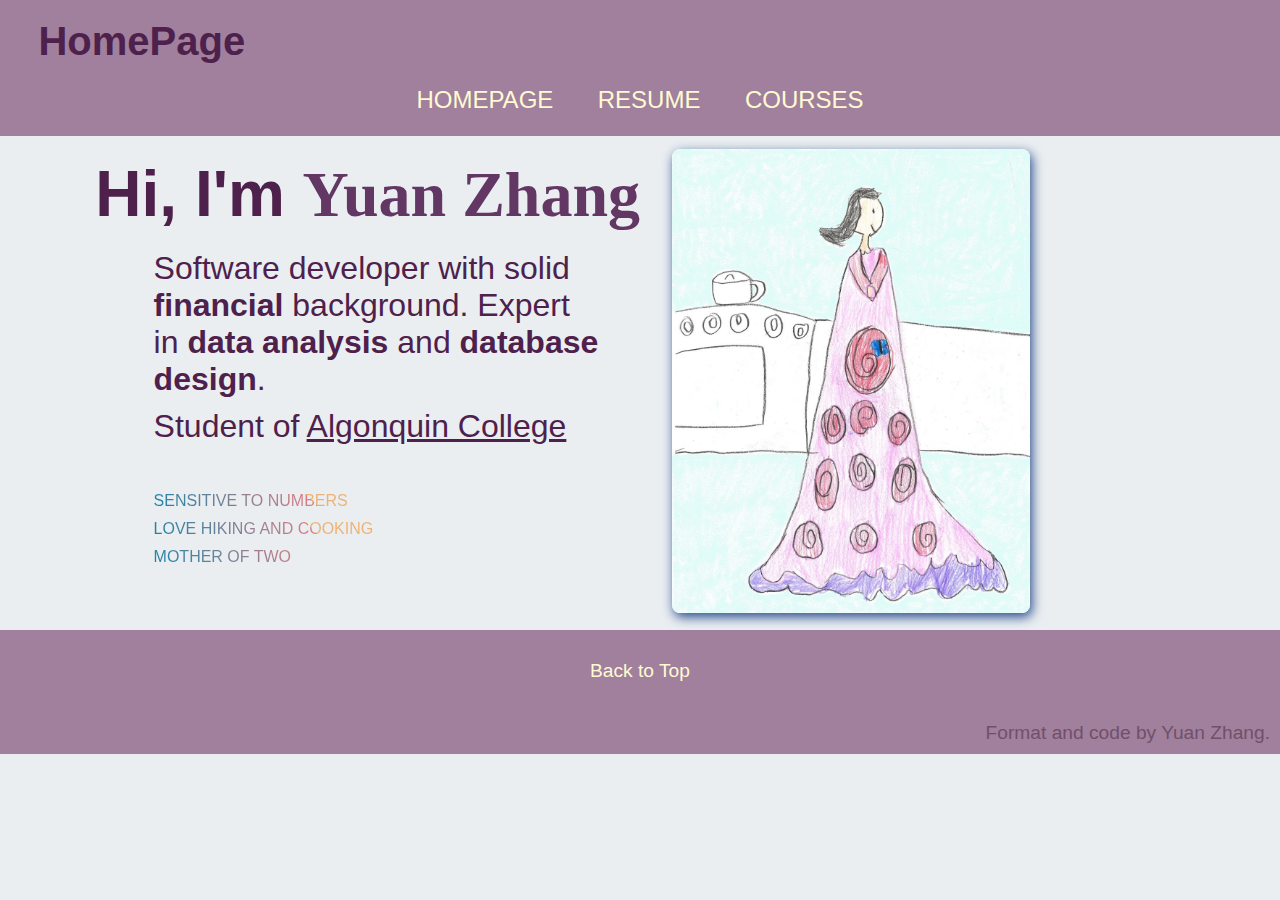
<file: index.html>
<!--
    Name: Yuan Zhang
    Date: Oct 29, 2022
    Section: CST8285 section 302 Assignment 01
    This is the yuan's profile page for my portfolio of web development work. This is the home page.
    Includes baic personal information.
-->
<!DOCTYPE html>
<html lang="en">
    <head>
        <title>Yuan Zhang's Profile</title>
        <meta charset="UTF-8">
        <meta name="author" content="Yuan Zhang">
        <meta name="description" content="create a web page about myself.">
        <meta name="keywords" content="profile, name, phote, general information, links">
        <!-- The styles used in this page -->
        <link rel="stylesheet" href="css/style.css">
    </head>
    <body>
        <header>
            <h1 id="head1">HomePage</h1>
            <nav>
                <ul>
                    <li><a href="#">homepage</a> </li>
                    <li><a href="Assignment_1_Resume.html">resume</a> </li>
                    <li><a href="Assignment_1_Courses.html">courses</a> </li>
                </ul>
            </nav>
        </header>
        <main>
            <div class="grid-container">
                <div id="item1">
                    <h2>Hi, I'm <span id="name">Yuan Zhang</span></h2>
                    <p>Software developer with solid <strong>financial</strong> background. Expert in <strong>data analysis</strong> and <strong>database design</strong>.</p>
                    <p>Student of <a href="https://www.algonquincollege.com">Algonquin College</a></p>
                    <ul id="keywords">
                        <li id="k1">sensitive to numbers</li>
                        <li id="k2">love hiking and cooking</li>
                        <li id="k3">mother of two</li>
                    </ul>
                </div>
                <div id="item2">
                    <img id="mypic" src="img/thumbnail_01.jpg" alt="Mom in her eyes" title="Mom In Her Eyes" class="mominhereyes">
                </div>
            </div>
        </main>
        <footer>
            <nav><a href="#head1">Back to Top</a></nav>
            <p id="coder">Format and code by Yuan Zhang.</p>
        </footer>
    </body>
</html>
</file>
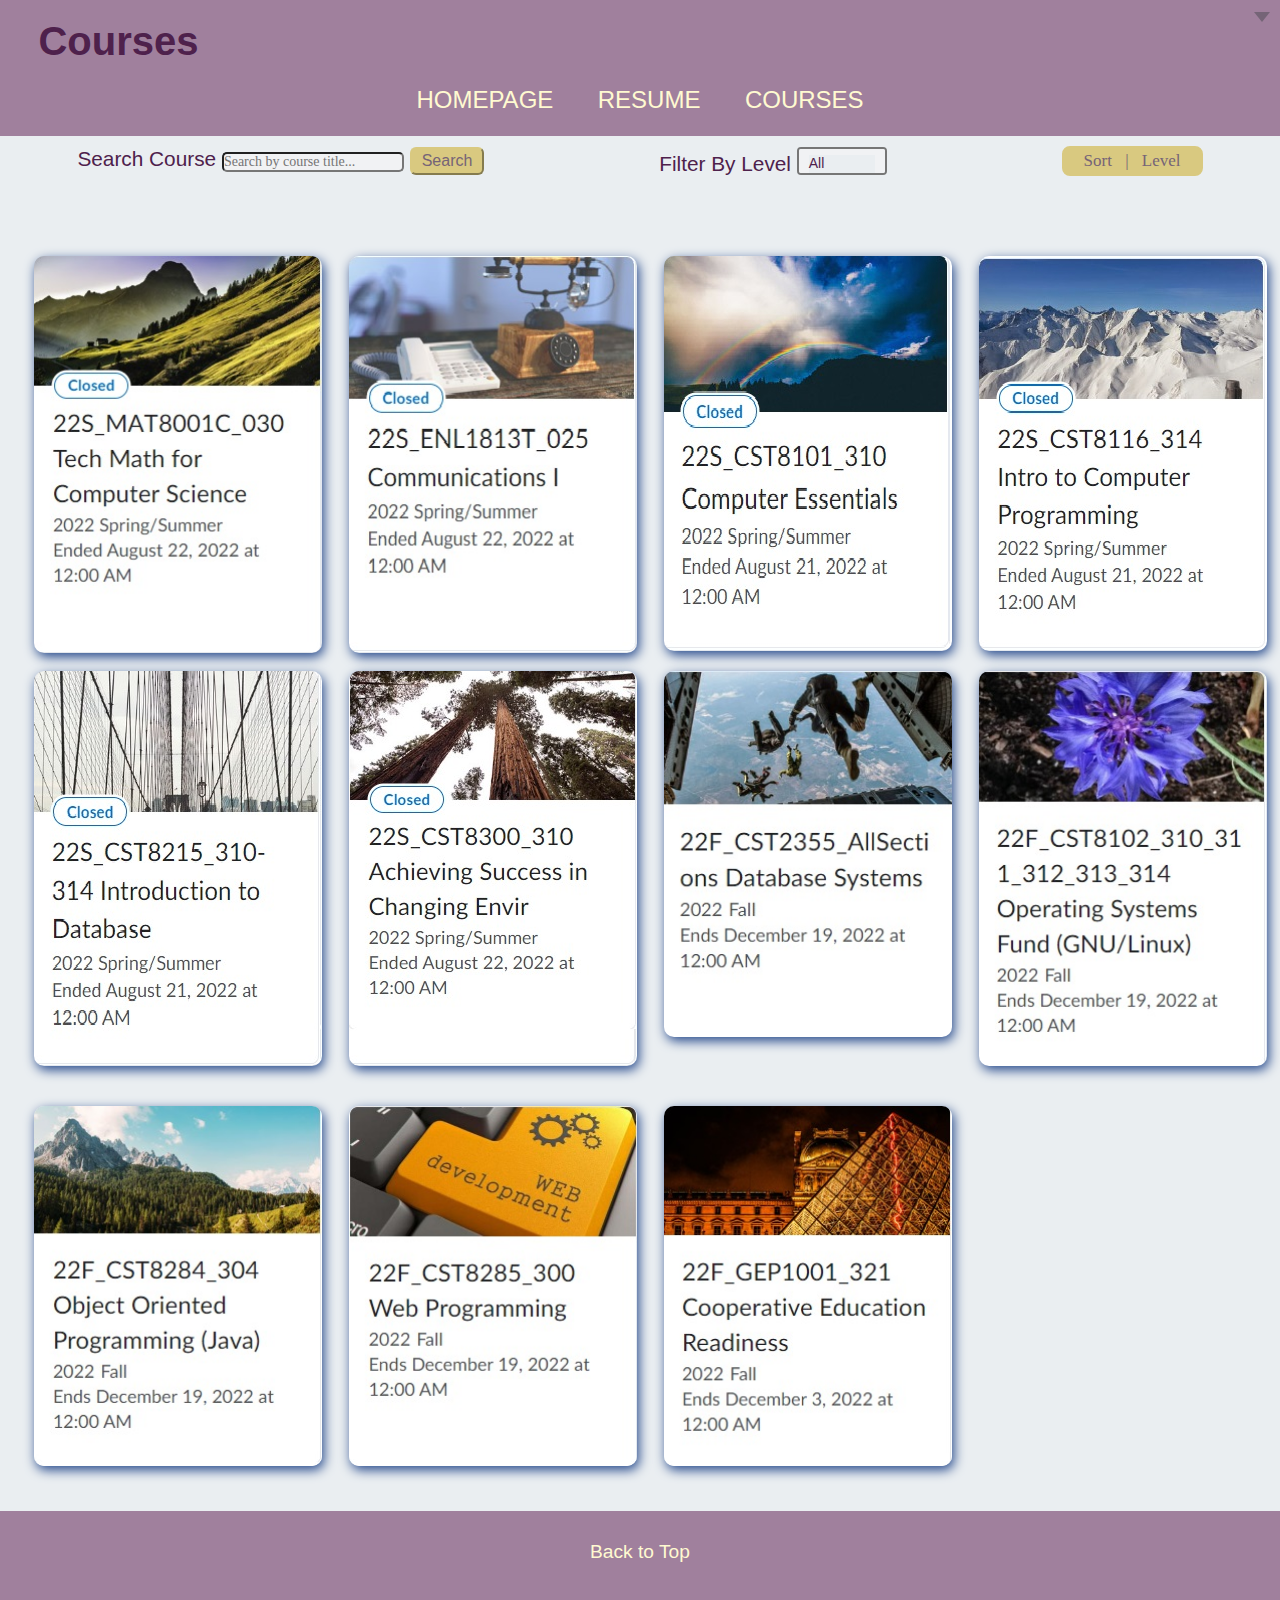
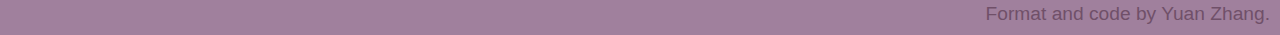
<file: Assignment_1_Courses.html>
<!--
    Name: Yuan Zhang
    Date: Oct 29, 2022
    Section: CST 8285 section 302 Assignment 01
    This is the courses.html page. It dispalys the information about curriculum.
        * Use flip function to show the course information and the course image as a card.
        * Search/Filter and Sort functions are not active at the moment.
        * Use grid to display.
-->

<!DOCTYPE html>
<html lang="en">
    <head>
        <title>Yuan Zhang's Currisulum</title>
        <meta charset="UTF-8">
        <meta name="author" content="Yuan Zhang">
        <meta name="description" content="create a web page about myself.">
        <meta name="keywords" content="curriculum courses">
        <!-- The styles used in this page -->
        <link rel="stylesheet" href="css/style.css">
    </head>
    <body>
        <form action="process.php" method="get" enctype="text/plain"></form>
        <header>
            <h1 id="head1">Courses</h1>
            <nav>
                <ul>
                    <li><a href="index.html">homepage</a></li>
                    <li><a href="Assignment_1_Resume.html">resume</a></li>
                    <li><a href="#">courses</a></li>
                </ul>
            </nav>
        </header>
        <main>
            <ul class="search">
                <li>
                    <div class="search-box">
                        <label for="search-box">search course </label>
                        <input type="text" id="search-box" placeholder="Search by course title...">
                        <input type="submit" class="ss" value="Search">
                    </div>
                </li>
                <li>
                    <div class="drop-down">
                        <label for="filter-by-level">filter by level</label>
                        <select id="filter-by-level" size="3" multiple>
                            <option>All</option>
                            <option>01</option>
                            <option>02</option>
                        </select>
                    </div>
                </li>
                <li>
                    <div class="sort">
                        <button class="sortbtn">sort | level</button>
                        <div class="sort-content">
                            <a href="#">Ascending</a>
                            <a href="#">Descending</a>
                        </div>
                    </div>
                </li>
            </ul>
            <div class="grid-container-course">
                <div class="course">
                    <div class="course-flip">
                        <div class="flip-front">
                            <img src="img/22S_MAT8001_Tech_Math_for_Computer_Science.jpg" alt="22s-MAT8001 Tech Mach for Computer Science">
                        </div>
                        <div class="flip-back">
                            <p class="title"><span>Title: </span>Tech Math for Computer Science</p>
                            <p class="level"><span>Level: </span>01</p>
                            <p class="course-code"><span>Course Code: </span>22S-MAT8001</p>
                            <p class="course-description">
                                <span>Course Description: </span>
                                The study of algebraic and transcendental functions is an essential prerequisite to Calculus.
                                Students manipulate algebraic expressions, solve algebraic equations and linear systems and
                                learn the properties of and graph algebraic and transcendental functions.
                            </p>
                        </div>
                    </div>
                </div>
                <div class="course">
                    <div class="course-flip">
                        <div class="flip-front">
                            <img src="img/22S_ENL1813_Communications_I.jpg" alt="22S-ENL1813 Communications I">
                        </div>
                        <div class="flip-back">
                            <p class="title"><span>Title: </span>Communications I</p>
                            <p class="level"><span>Level: </span>01</p>
                            <p class="course-code"><span>Course Code: </span>22S-ENL1813</p>
                            <p class="course-description">
                                <span>Course Description: </span>
                                Communication remains an essential skill sought by employers, regardless of discipline or field
                                of study. Using a practical, vocation-oriented approach, students develop stronger grammar and
                                business writing skills to become effective business communicators.
                            </p>
                        </div>
                    </div>
                </div>
                <div class="course">
                    <div class="course-flip">
                        <div class="flip-front">
                            <img src="img/22S_CST8101_Comupter_Essentials_1.jpg" alt="22S-CST8101 Computer Essentials 1">
                        </div>
                        <div class="flip-back">
                            <p class="title"><span>Title: </span>Computer Essentials 1</p>
                            <p class="level"><span>Level: </span>01</p>
                            <p class="course-code"><span>Course Code: </span>22S-CST8101</p>
                            <p class="course-description">
                                <span>Course Description: </span>
                                In this course, you will learn the essentials of computer software, hardware, and laptop management
                                form the foundation for building further technical programming skills.
                            </p>
                        </div>
                    </div>
                </div>
                <div class="course">
                    <div class="course-flip">
                        <div class="flip-front">
                            <img src="img/22S_CST8116_Intro_to_Computer_Programming.jpg" alt="22S-CST8116 Intro to Computer Programming">
                        </div>
                        <div class="flip-back">
                            <p class="title"><span>Title: </span>Intro to Computer Programming</p>
                            <p class="level"><span>Level: </span>01</p>
                            <p class="course-code"><span>Course Code: </span>22S-CST8116</p>
                            <p class="course-description">
                                <span>Course Description: </span>
                                In this course, you will learn how to possess the fundamentals of logic, problem-solving and
                                programming language structure provides a solid foundation for further study in the field.
                            </p>
                        </div>
                    </div>
                </div>
                <div class="course">
                    <div class="course-flip">
                        <div class="flip-front">
                            <img src="img/22S_CST8215_Introduction_to_Database.jpg" alt="22S-CST8215 Introduction to Database">
                        </div>
                        <div class="flip-back">
                            <p class="title"><span>Title: </span>Introduction to Database</p>
                            <p class="level"><span>Level: </span>01</p>
                            <p class="course-code"><span>Course Code: </span>22S-CST8215</p>
                            <p class="course-description">
                                <span>Course Description: </span>
                                Students learn the fundamentals of relational databases design using Entity Relation Diagrams
                                (ERDs), and use Structured Query Language (SQL) to create, modify and query a database.
                            </p>
                        </div>
                    </div>
                </div>
                <div class="course">
                    <div class="course-flip">
                        <div class="flip-front">
                            <img src="img/22S_CST8300_Achieving_Success_in_Changing_Envir.jpg" alt="22S-CST8300 Achieving Success in Changing Envir">
                        </div>
                        <div class="flip-back">
                            <p class="title"><span>Title: </span>Achieving Success in Changing Envir</p>
                            <p class="level"><span>Level: </span>01</p>
                            <p class="course-code"><span>Course Code: </span>22S-CST8300</p>
                            <p class="course-description">
                                <span>Course Description: </span>
                                Students explore the possibilities ahead, assess their own aptitudes and strengths, and
                                apply critical thinking and decision-making tools to help resolve some of the important
                                issues in our complex society with its competing interests.
                            </p>
                        </div>
                    </div>
                </div>
                <div class="course">
                    <div class="course-flip">
                        <div class="flip-front">
                            <img src="img/22F_CST2355_A_lSections_Database_Systems.jpg" alt="22F-CST2355 AllSections Database Systems">
                        </div>
                        <div class="flip-back">
                            <p class="title"><span>Title: </span>AllSections Database Systems</p>
                            <p class="level"><span>Level: </span>02</p>
                            <p class="course-code"><span>Course Code: </span>22F-CST2355</p>
                            <p class="course-description">
                                <span>Course Description: </span>
                                Students acquire practical experience using market-leading object-relational database
                                management systems like Oracle and MySQL. Students obtain hands-on experience with advanced
                                engineering modeling tools along with SQL, SQL scripts and programming with Oracle's PL/SQL blocks.
                            </p>
                        </div>
                    </div>
                </div>
                <div class="course">
                    <div class="course-flip">
                        <div class="flip-front">
                            <img src="img/22F_CST8102_Operating_Systems_Fund_(GNU_Linux).jpg" alt="22F-CST8102-Operating Systems Fund(GNU/Linux)">
                        </div>
                        <div class="flip-back">
                            <p class="title"><span>Title: </span>Operating Systems Fund(GNU/Linux)</p>
                            <p class="level"><span>Level: </span>02</p>
                            <p class="course-code"><span>Course Code: </span>22F-CST8102</p>
                            <p class="course-description">
                                <span>Course Description: </span>
                                Students explore the basic concepts and components of Operating Systems (OS), and how they
                                function and interact with hardware and software components. Students examine the details of
                                operating system structures, process management, storage management, installation, configuration,
                                and administration both in theory and through practical assignments based on the GNU/Linux operating system.
                            </p>
                        </div>
                    </div>
                </div>
                <div class="course">
                    <div class="course-flip">
                        <div class="flip-front">
                            <img src="img/22F_CST8284_Object_Oriented_Programming(Java).jpg" alt="22F-CST8284 Object Oriented Programming(Java)">
                        </div>
                        <div class="flip-back">
                            <p class="title"><span>Title: </span>Object Oriented Programming(Java)</p>
                            <p class="level"><span>Level: </span>02</p>
                            <p class="course-code"><span>Course Code: </span>22F-CST8284</p>
                            <p class="course-description">
                                <span>Course Description: </span>
                                Students explore object-oriented programming methodology using the Java programming language.
                            </p>
                        </div>
                    </div>
                </div>
                <div class="course">
                    <div class="course-flip">
                        <div class="flip-front">
                            <img src="img/22F_CST8285_Web_Programming.jpg" alt="22F-CST8285 Web Programming">
                        </div>
                        <div class="flip-back">
                            <p class="title"><span>Title: </span>Web Programming</p>
                            <p class="level"><span>Level: </span>02</p>
                            <p class="course-code"><span>Course Code: </span>22F-CST8285</p>
                            <p class="course-description">
                                <span>Course Description: </span>
                                Students develop basic skills of web programming, website design and implementation.
                            </p>
                        </div>
                    </div>
                </div>
                <div class="course">
                    <div class="course-flip">
                        <div class="flip-front">
                            <img src="img/22F_GEP1001_Cooperative_Education_Readiness.jpg" alt="22F-GEP1001 Cooperative Education Readiness">
                        </div>
                        <div class="flip-back">
                            <p class="title"><span>Title: </span>Cooperative Education Readines</p>
                            <p class="level"><span>Level: </span>02</p>
                            <p class="course-code"><span>Course Code: </span>22F-GEP1001</p>
                            <p class="course-description">
                                <span>Course Description: </span>
                                Cooperative education (Co-op) allows students to integrate their classroom learning
                                with a real-world experience though paid work terms.
                            </p>
                        </div>
                    </div>
                </div>
            </div>
        </main>
        <footer>
            <nav><a href="#head1">Back to Top</a></nav>
            <p id="coder">Format and code by Yuan Zhang.</p>
        </footer>
    </body>
</html>
</file>
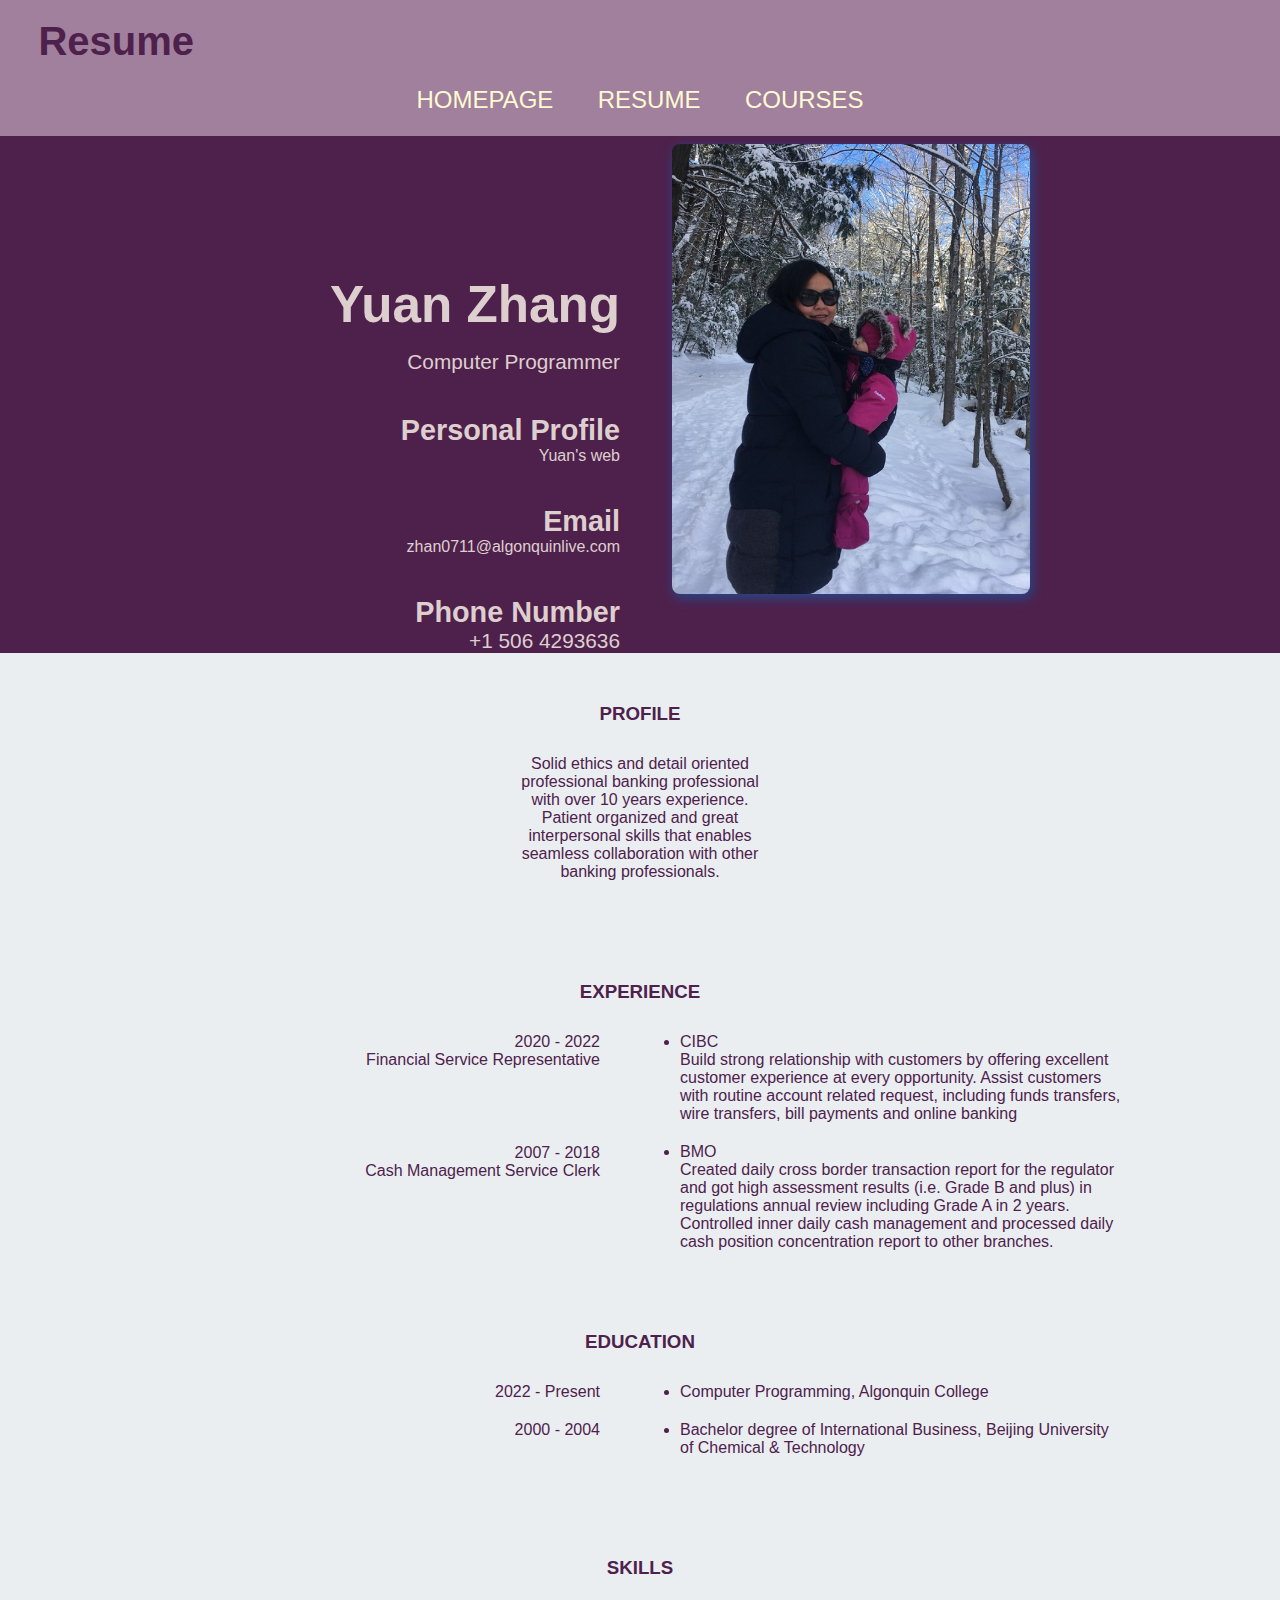
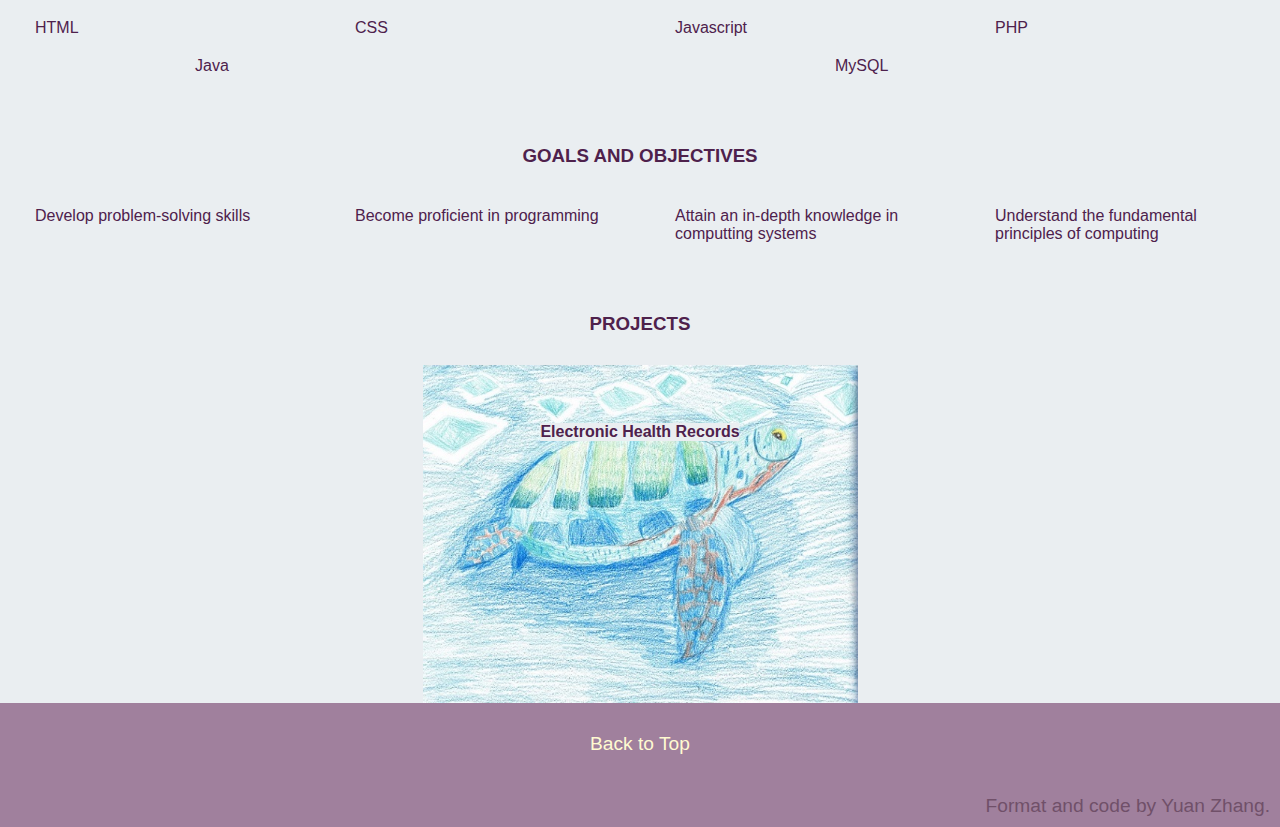
<file: Assignment_1_Resume.html>
<!--
    Name: Yuan Zhang
    Date: Oct 29, 2022
    Section: CST 8285 section 302 Assignment 01
    This is Yuan's resume.html page. It dispalys the information about
    Experience, Skills, Education, Goals and Objectives.
-->

<!DOCTYPE html>
<html lang="en">
    <head>
        <title>Yuan Zhang's Resume</title>
        <meta charset="UTF-8">
        <meta name="author" content="Yuan Zhang">
        <meta name="description" content="create a web page about myself.">
        <meta name="keywords" content="Resume Skills Experience Goals">
        <!-- The styles used in this page -->
        <link rel="stylesheet" href="css/style.css">
    </head>
    <body>
        <header>
            <h1 id="head1">Resume</h1>
            <nav>
                <ul>
                    <li><a href="index.html">homepage</a></li>
                    <li><a href="#">resume</a></li>
                    <li><a href="Assignment_1_Courses.html">courses</a></li>
                </ul>
            </nav>
        </header>
        <main>
            <div class="grid-container-resume">
                <div class="personal-info">
                    <div class="nt">
                        <h2>Yuan Zhang</h2>
                        <p>computer programmer</p>
                    </div>
                    <div class="pp">
                        <p>personal profile</p>
                        <a href="Assignment_1_HomePage.html">Yuan's web</a>
                    </div>
                    <div class="em">
                        <p>email</p>
                        <a href="mailto:zhan0711@algonquinlive.com">zhan0711@algonquinlive.com</a>
                    </div>
                    <div class="pn">
                        <p id="pnp">phone number</p>
                        <p>+1 506 4293636</p>
                    </div>
                </div>
                <div class="img-self">
                    <img id="mypic" src="img/thumbnail_02.jpg" alt="mypic">
                </div>
                <div class="profile">
                    <h3>Profile</h3>
                    <p>
                        Solid ethics and detail oriented professional banking professional with
                        over 10 years experience. Patient organized and great interpersonal skills that enables seamless
                        collaboration with other banking professionals.
                    </p>
                </div>
                <div class="experience-head">
                    <h3 id="exh">experience</h3>
                </div>
                <div class="experience-time-line">
                    <div class="cibc">
                        <p>2020 - 2022</p>
                        <p>financial service representative</p>
                    </div>
                    <div class="bmo">
                        <p>2007 - 2018</p>
                        <p>cash management service clerk</p>
                    </div>
                </div>
                <div class="experience-content">
                    <div>
                        <p class="subtitle">CIBC</p>
                        <p>
                            Build strong relationship with customers by offering excellent customer experience at every
                            opportunity. Assist customers with routine account related request, including funds transfers,
                            wire transfers, bill payments and online banking
                        </p>
                    </div>
                    <div>
                        <p class="subtitle">BMO</p>
                        <p>
                            Created daily cross border transaction report for the regulator and got high assessment
                            results (i.e. Grade B and plus) in regulations annual review including Grade A in 2 years.
                            Controlled inner daily cash management and processed daily cash position concentration
                            report to other branches.
                        </p>
                   </div>
                </div>
                <div class="education-head">
                    <h3 id="edh">education</h3>
                </div>
                <div class="education-time">
                    <p>2022 - present</p>
                    <p>2000 - 2004</p>
                </div>
                <div class="education-institution">
                    <ul>
                        <li>Computer Programming, Algonquin College</li>
                        <li>Bachelor degree of International Business, Beijing University of Chemical & Technology</li>
                    </ul>
                </div>
                <div class="skills-head">
                    <h3>Skills</h3>
                </div>
                <div class="skills-content">
                    <div><p>HTML</p></div>
                    <div><p>CSS</p></div>
                    <div><p>Javascript</p></div>
                    <div><p>PHP</p></div>
                    <div><p>Java</p></div>
                    <div><p>MySQL</p></div>
                </div>
                <div class="goals-head">
                    <h3>goals and objectives</h3>
                </div>
                <div class="goals-content">
                    <div><p>Develop problem-solving skills</p></div>
                    <div><p>Become proficient in programming</p></div>
                    <div><p>Attain an in-depth knowledge in computting systems</p></div>
                    <div><p>Understand the fundamental principles of computing</p></div>
                </div>

                <div class="projects-head">
                    <h3 id="projects">projects</h3>
                </div>
                <div class="slide-show">
                    <div class="project-pic">
                        <div>
                            <a href="project1.html"><img src="img/project_01.jpg" alt="project1"></a>
                            <div id="caption1">Electronic Health Records</div>
                        </div>
                        <div>
                            <a href="project2.html"><img src="img/project_02.jpg" alt="project2"></a>
                            <div id="caption2">Guessing the number game</div>
                        </div>
                    </div>
                </div>

            </div>
        </main>
        <footer>
            <nav><a href="#head1">Back to Top</a> </nav>
            <p id="coder">Format and code by Yuan Zhang.</p>
        </footer>
    </body>
</html>
</file>
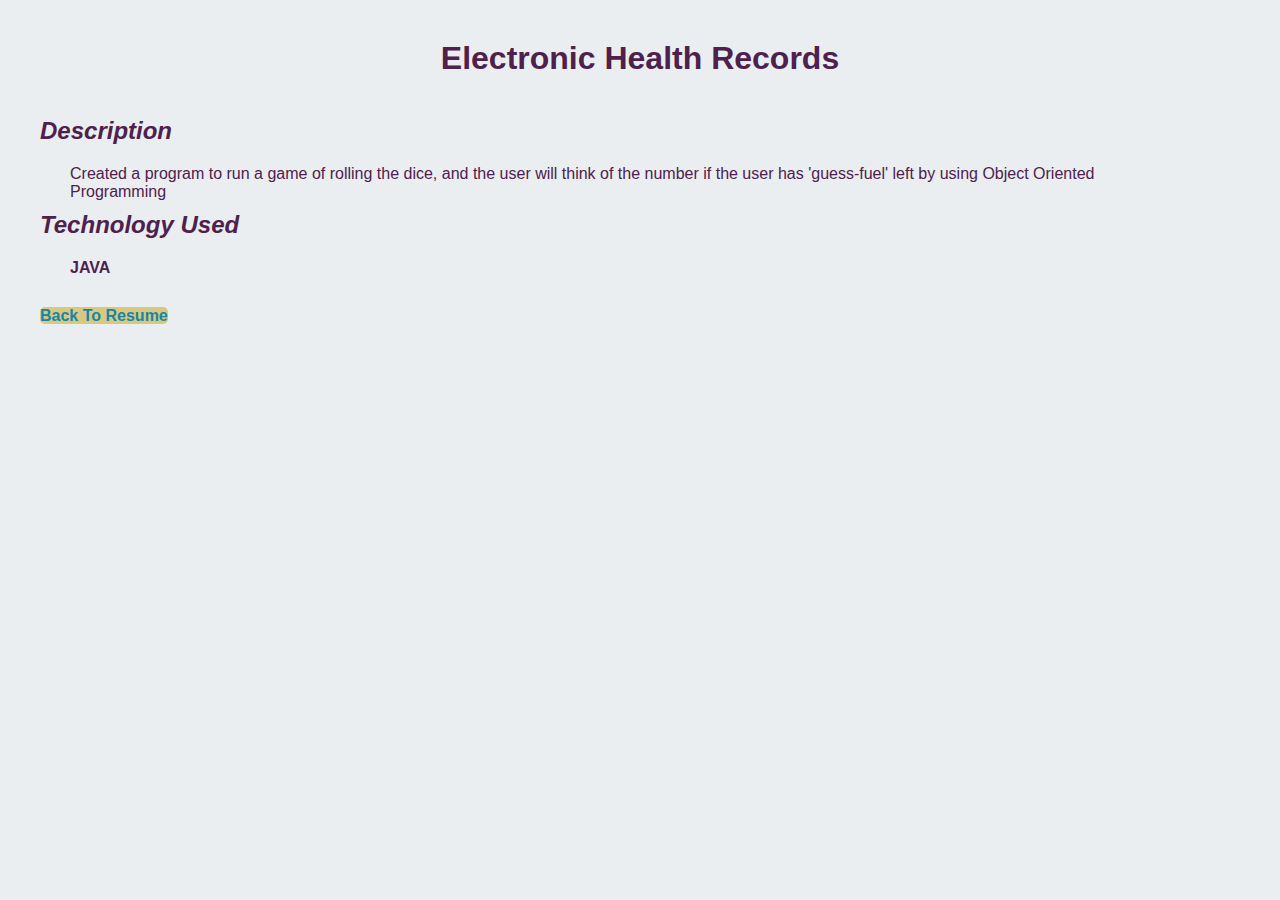
<file: project1.html>
<!DOCTYPE html>
<html lang="en">
    <head>
        <title>Yuan Zhang's Profile</title>
        <meta charset="UTF-8">
        <meta name="author" content="Yuan Zhang">
        <meta name="description" content="create a web page about myself.">
        <meta name="keywords" content="profile, name, phote, general information, links">
        <link rel="stylesheet" href="css/style.css">
    </head>
    <body>
        <div class="projects-name">
            <p>electronic health records</p>
        </div>
        <div class="prjects-content">
            <h4>description</h4>
            <p>
                Created a program to run a game of rolling the dice, and the user will think of the number
                if the user has 'guess-fuel' left by using Object Oriented Programming
            </p>
            <h4>technology used</h4>
            <p id="java">java</p>
        </div>
        <a class="project-back" href="Assignment_1_Resume.html#projects">back to resume</a>
    </body>
</html>
</file>
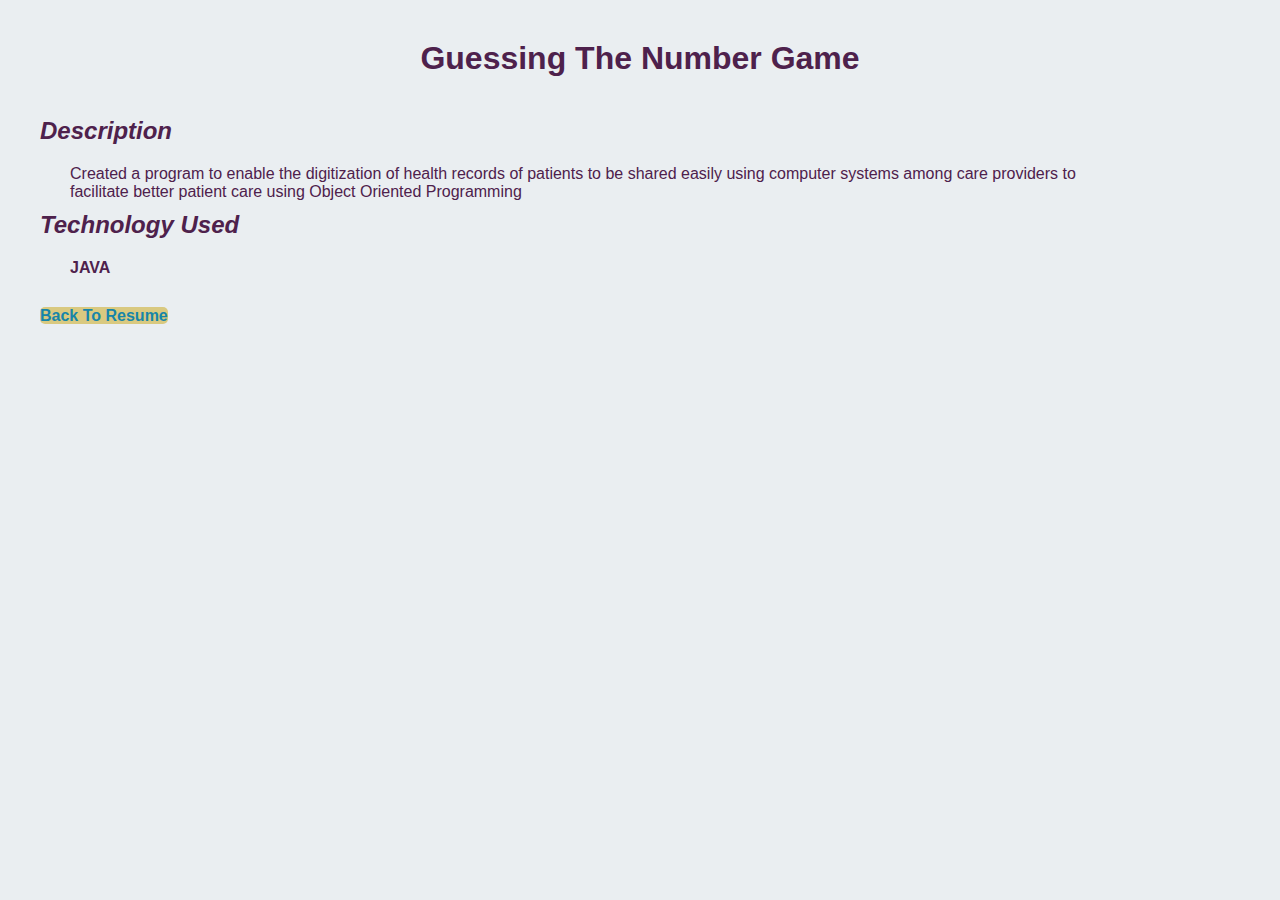
<file: project2.html>
<!DOCTYPE html>
<html lang="en">
    <head>
        <title>Yuan Zhang's Profile</title>
        <meta charset="UTF-8">
        <meta name="author" content="Yuan Zhang">
        <meta name="description" content="create a web page about myself.">
        <meta name="keywords" content="profile, name, phote, general information, links">
        <link rel="stylesheet" href="css/style.css">
    </head>
    <body>
        <div class="projects-name">
            <p>Guessing the number game</p>
        </div>
        <div class="prjects-content">
            <h4>description</h4>
            <p>
                Created a program to enable the digitization of health records of patients to be shared
                easily using computer systems among care providers to facilitate better patient care using
                Object Oriented Programming
            </p>
            <h4>technology used</h4>
            <p id="java">java</p>
        </div>
        <a class="project-back" href="Assignment_1_Resume.html#projects">back to resume</a>
    </body>
</html>
</file>
<file: css/style.css>
/*
    Name: Yuan Zhang
    Date: Oct 29, 2022
    Section: CST8285 section 302 Assignment 01
    This is the CSS file for Assignment 01.
*/
/* HomePage and style */
* {
    padding: 0px;
    margin: 0px;
    box-sizing:border-box;
    font-family: 'Poppins', sans-serif;
    color:#4e214c;
    background-color: #eaeef1;
}

#coder {
    text-align: right;
    color: #705069;
}

footer * {
    background-color:#a0809d;
    color:#fffad1;
    font-size: 1.2rem;
    padding: 10px;
}

footer nav {
    display: flex;
    justify-content: center;
    align-items: center;
}

footer nav a:hover {
    color:#8fd0c0
}

a {
    text-decoration: none;
}

header * {
    background-color:#a0809d;
}

h1 {
    display: flex;
    padding-top: 1.5%;
    padding-left: 3%;
    font-size: 2.5rem;
}

nav {
    display: flex;
    justify-content: center;
    align-items: center;
    padding: 20px;
}

nav ul li {
    list-style: none;
    display: inline-block;
    padding: 2px 20px 2px 20px;
}

nav ul li a {
    font-size: 1.5rem;
    color:#fffad1;
    position: relative;
    padding: 5px 0;
    text-transform: uppercase;
}

nav ul li a:hover {
    color:#8fd0c0
}

nav ul li a:after {
    content: "";
    position:absolute;
    left: 0;
    width: 0;
    height: 4px;
    background:#35a9b4;
    transition: .3s;
    bottom: 0;
}

nav ul li a:hover:after {
    width: 100%;
}

.grid-container {
    display: grid;
    grid-template-columns: 1fr 1fr;
    margin-top: 1%;
    margin-bottom: 1%;
}

#mypic {
    width:56%;
    margin-left: 5%;
    filter: drop-shadow(2px 4px 6px rgb(36, 72, 139));
    border-radius: 8px;
    -webkit-animation: fadein 2s; /* Safari, Chrome and Opera > 12.1 */
       -moz-animation: fadein 2s; /* Firefox < 16 */
        -ms-animation: fadein 2s; /* Internet Explorer */
         -o-animation: fadein 2s; /* Opera < 12.1 */
            animation: fadein 2s;
}

@keyframes fadein {
    from { opacity: 0; }
    to   { opacity: 1; }
}
/* Firefox < 16 */
@-moz-keyframes fadein {
    from { opacity: 0; }
    to   { opacity: 1; }
}
/* Safari, Chrome and Opera > 12.1 */
@-webkit-keyframes fadein {
    from { opacity: 0; }
    to   { opacity: 1; }
}
/* Internet Explorer */
@-ms-keyframes fadein {
    from { opacity: 0; }
    to   { opacity: 1; }
}
/* Opera < 12.1 */
@-o-keyframes fadein {
    from { opacity: 0; }
    to   { opacity: 1; }
}

h2 {
    font-size: 4rem;
    font-weight: 600;
    line-height: 90px;
    text-transform: inherit;
    text-align: right;
}

#name {
    color:#623764;
    font-family: 'Lucida handwriting';
}

#item1 p {
    position: relative;
    left: 24%;
    font-size: 2rem;
    width: 35vw;
    margin-top: 10px;
    margin-bottom: 10px;
}

#item1 a {
    text-decoration: underline;
}

#keywords {
    position: relative;
    top: 8%;
    left: 24%;
    list-style-type: none;
    width: 30vw;
}

#k1, #k2, #k3 {
    color: #93D4cc;
    text-transform: uppercase;
    margin-bottom: 10px;
     background: linear-gradient(45deg, #1685a9 0.69%, #dd7d83 41.69%, #edb173 8.0%);
    -webkit-background-clip: text;
    /*reference:
    https://cssgradient.io/blog/css-gradient-text/
    */
    -webkit-text-fill-color: transparent;
}

/* Courses Style */
.search {
    display: flex;
    align-items: center;
    justify-content: space-around;
    font-size: 1.3rem;
    gap: 20px;
    padding-bottom: 60px;
    text-transform: capitalize;
}

.search li {
    list-style: none;
    display: inline-block;
    padding: 10px 10px;
}

.grid-container-course {
    display: grid;
    grid-template-columns: repeat(auto-fill, 288px);
    grid-template-rows: repeat(auto-fill, 395px);
    align-content: space-between;
    justify-content: space-around;
    gap: 20px;
    margin-left: 20px;
    margin-right: 20px;
}

.course {
    background-color: transparent;
    width: 288px;
    height: 395px;
    perspective: 800px;
    margin: 10px;
}

.course img {
    border-radius: 10px;
    position: relative;
    width: 100%;
    z-index: 25;
}

.course-flip {
    position: relative;
    width: 100%;
    height: 100%;
    text-align: left;
    transition: transform 0.8s;
    transform-style: preserve-3d;
}

.course:hover .course-flip {
    transform: rotateY(180deg);
}

.flip-front, .flip-back {
    position: absolute;
    width: 100%;
    height: 100%;
    -webkit-backface-visibility: hidden;
    backface-visibility: hidden;
}

.flip-front {
    background-color: transparent;
}

.flip-back {
    background-color: #1685a9;
    color:#f3cd8a;
    transform: rotateY(180deg);
    border-radius: 10px;
    padding: 10px;
}

.flip-back p {
    background-color: #1685a9;
    border-radius: 10px;
    color:#f3cd8a;
    margin-top: 5px;
    margin-bottom: 5px;
}

.flip-back span {
    background-color: #1685a9;
    border-radius: 10px;
    font-weight: 700;
    text-decoration: underline;
    color: #ffb502;
}

/* search function, select function */
#search-box {
    border-radius: 5px;
    background-color: #f1f2f4;
    font:14px "microsoft Yahei";
}

.ss {
    font-size: 1rem;
    border-radius: 6px;
    background-color: #d9c980;
    color: #756477;
    padding: 3px 10px 3px 10px;
    border-color: #d9c980;
}

.ss:hover {
    background-color: #decfcf;
}

.dropdown {
    position: relative;
    display: inline-block;
}

.drop-down select {
    background:#f1f2f4;
    border-radius: 4px;
    border-style: solid;
    border-width: 2px;
    width: 90px;
    height: 28px;
    padding: 6px 10px;
    font: 14px "microsoft Yahei";
    color:#756477;
    -webkit-appearance: none;
    -moz-appearance: none;
    appearance: none;
}

.dropdown-content {
    display: none;
    position: absolute;
    background-color: #f6f6f6;
    min-width: 180px;
    box-shadow: 0px 8px 16px 0px rgba(0,0,0,0.2);
    border: 1px solid #f6f6f6;
    z-index: 1;
    color: black;
    padding: 12px 16px;
    text-decoration: none;
    display: block;
}

.drop-down:after {
  content: "";
  position: absolute;
  right: 10px;
  top: 12px;
  border-top: 10px solid #756477;
  border-left: 8px solid transparent;
  border-right: 8px solid transparent;
  pointer-events: none;
}

/* sort button */
.sortbtn {
    background-color: #d9c980;
    color: #756477;
    padding: 3px;
    padding-left: 20px;
    padding-right: 20px;
    border-color: #d9c980;
    border-radius: 8px;
    text-transform: capitalize;
    font: 17px "microsoft Yahei";
    border-style: solid;
    cursor: pointer;
    word-spacing: 9px;
}

.sort-content {
    display: none;
    position: absolute;
    background-color: #f1f2f4;
    min-width: 150px;
    box-shadow: 0px 8px 16px 0px rgba(37, 11, 30, 0.2);
    z-index: 50;
}

.sort-content a {
    color: #4e214c;
    padding-left: 10px;
    padding-right: 10px;
    padding-top: 2px;
    padding-bottom: 2px;
    text-decoration: none;
    display: block;
    font-size: 17px;
}

.sort-content a:hover {
    background-color: #e4d3d9;
}

.sort:hover .sort-content {
    display: block;
}

.sort:hover .dropbtn {
    background-color: #e4d3d9;
}

/* style for resume */
.grid-container-resume {
    display: grid;
    grid-template-columns: repeat(2, 1fr);
}
.personal-info {
    grid-column: 1;
    grid-row: 1 / 2;
    background-color: #4e214c;
}
.personal-info p {
    text-transform: capitalize;
    background-color: #4e214c;
    color: #decfcf;
    font-size: 1.3rem;
}
.personal-info div {
    padding-top: 40px;
    background-color: #4e214c;
    text-align: right;
    padding-right: 20px;
}

.nt h2 {
    text-align: left;
    padding-top: 13.5%;
    text-align: right;
    font-size: 3.2rem;
    color: #decfcf;
    background-color: #4e214c;
}

.personal-info a:link, .personal-info a:visited {
    color: #decfcf;
    background-color: #4e214c;
    text-decoration: none;
}

.personal-info a:hover, .personal-info a:active {
    color: #eda7a7;
    background-color: #4e214c;
}

a:after {
    color:#eda7a7;
}

.pp p, .em p {
    font-weight: bold;
    font-size: 1.8rem;
}

#pnp {
    font-weight: bold;
    font-size: 1.8rem;
}

.img-self {
    background-color: #4e214c;
    padding-top: 8px;
}

img {
    width: 70%;
    filter: drop-shadow(2px 4px 6px rgb(36, 72, 139));
}

h3 {
    text-transform: uppercase;
}

.profile {
    grid-column: 1 / span 2;
    grid-row: 2;
    margin: 50px;
    text-align: center;
    padding-left:400px;
    padding-right: 400px;
}

.profile p {
    padding-top: 30px;
    padding-left: 60px;
    padding-right: 60px;
    padding-bottom: 50px;
}

.experience-head {
    grid-column: 1 / span2;
    grid-row: 3;
    text-align: center;
    padding-bottom: 30px;
}

.experience-time-line {
    grid-column: 1;
    grid-row: 4;
    text-align: right;
    padding-right: 40px;
    text-transform: capitalize;
}

.cibc {
    padding-bottom: 75px;
}

.experience-content div {
    padding-bottom: 20px;
    padding-left: 40px;
    padding-right: 150px;
}

.experience-content {
    grid-column: 2;
    grid-row: 4;
}

.subtitle {
    display: list-item;
}

.education-head {
    grid-column: 1 / span 2;
    grid-row: 5;
    text-align: center;
    padding-top: 60px;
    padding-bottom: 30px;
}

.education-time {
    grid-column: 1;
    grid-row: 6;
    text-align: right;
    padding-right: 40px;
    text-transform: capitalize;
}

.education-institution {
    grid-column: 2;
    grid-row: 6;
    padding-bottom: 20px;
    padding-left: 40px;
    padding-right: 160px;
}

.education-institution li {
    padding-bottom: 20px;
}

.education-time p {
    padding-bottom: 20px;
}

.skills-head {
    grid-column: 1 / span 2;
    grid-row: 7;
    text-align: center;
    padding-bottom: 30px;
    padding-top: 60px;
}

.skills-content {
    grid-column: 1 / span 2;
    grid-row: 8;
    display: flex;
    justify-content: space-around;
    flex-wrap: wrap;
}

.skills-content div {
    width: 250px;
    margin: 10px;
    text-align: left;
}

.goals-head {
    grid-column: 1 / span 2;
    grid-row: 9;
    text-align: center;
    padding-bottom: 30px;
    padding-top: 60px;
}

.goals-content {
    grid-column: 1 / span 2;
    grid-row: 10;
    display: flex;
    justify-content: space-around;
    flex-wrap: wrap;
}

.goals-content div {
    width: 250px;
    margin: 10px;
    text-align: left;
}


/* projects */
.projects-head {
    grid-column: 1 / span2;
    grid-row: 11;
    text-align: center;
    padding-bottom: 30px;
    padding-top: 60px;
}

.slide-show {
    grid-column: 1 / span2;
    grid-row: 12;
    margin: auto;
    width: 435px;
    height: 338px;
    overflow:hidden;
}

.project-pic {
    display: flex;
    transform: translate(0,0);
    animation: switch 6s linear infinite;
    width: 870px;
    height: 338px;
    margin: 0px;
    padding: 0px;
}

@keyframes switch {
    0% {transform:translate(0%,0);}
    20% {transform:translate(0%,0);}
    50% {transform:translate(-50%,0);}
    70% {transform:translate(-50%,0);}
    100% {transform:translate(0%,0);}
}

.project-pic img {
    width: 435px;
    height: 338px;
}

#caption1 {
    position: absolute;
    top: 20%;
    left: 25%;
    transform: translate(-50%, -50%);
    font-weight: bold;
}

#caption2 {
    position: absolute;
    top: 20%;
    left: 75%;
    transform: translate(-50%, -50%);
    font-weight: bold;
}

.projects-name {
    font-weight: bold;
    font-size: 2rem;
    text-align: center;
    padding: 40px;
    text-transform: capitalize;
}

.prjects-content {
    padding-bottom: 20px;
    padding-left: 40px;
    padding-right: 160px;
}

.prjects-content div {
    padding-bottom: 20px;
}

.prjects-content p {
    padding-left: 30px;
    padding-bottom: 10px;
}

h4 {
    text-transform: capitalize;
    padding-bottom: 20px;
    font-size: 1.5rem;
    font-style: italic;
}

#java {
    text-transform: uppercase;
    font-weight: bold;
}

.project-back {
    text-transform: capitalize;
    font-weight: bold;
    margin-left: 40px;
    color:#1685a9;
    background-color: #d9c980;
    border-radius: 5px;
}

.project-back:hover {
    color:#dd7d83;
}
</file>
